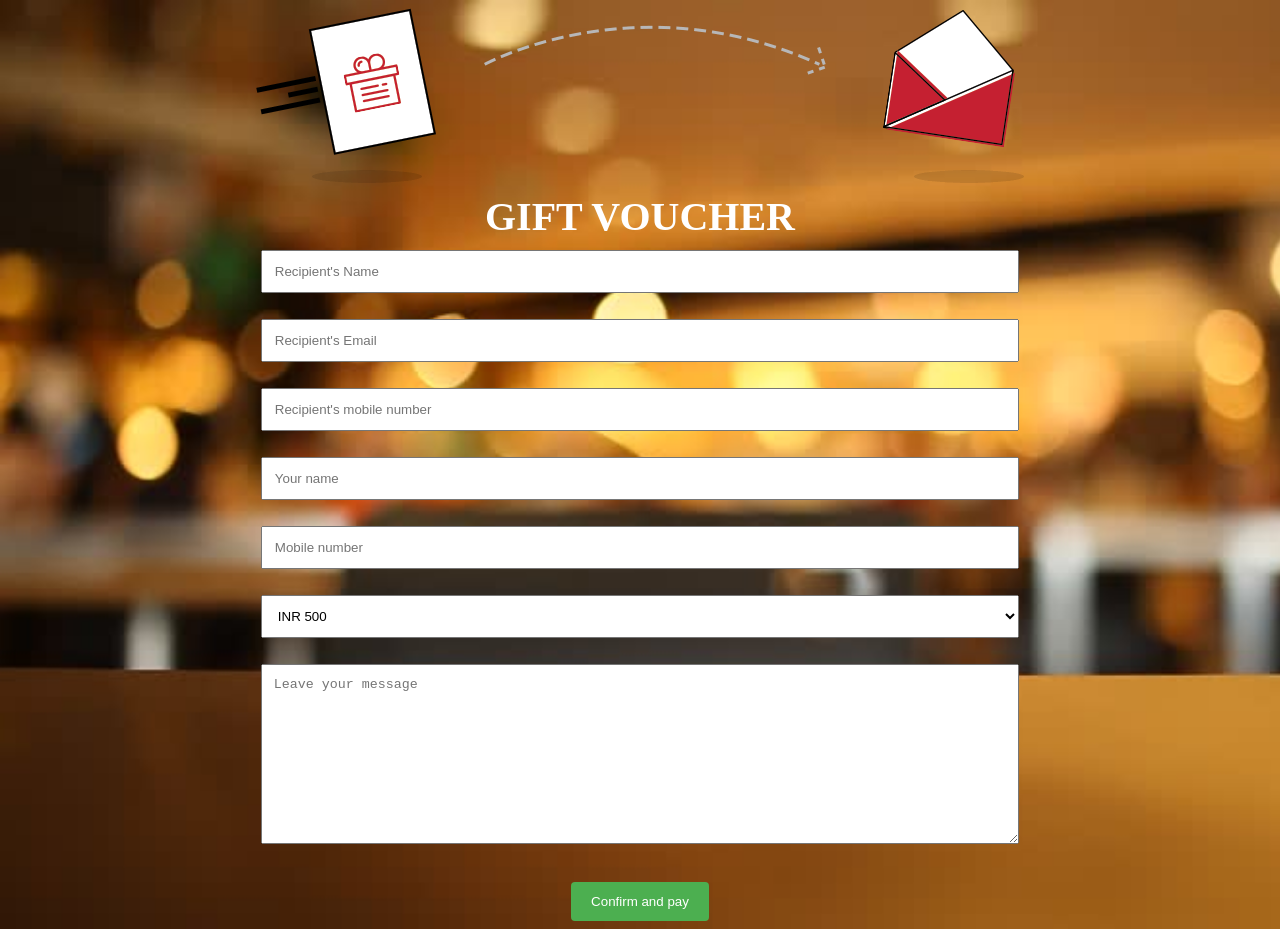
<file: onlineshopping/Gift.html>
<!DOCTYPE html>
<html>
<head>
<style>
input[type=text], select, textarea {
    width: 60%;
    padding: 12px;
   // border: 1px solid #ccc;//
    border-radius: 4px;
    box-sizing: border-box;
    margin-top: 10px;
    margin-bottom: 16px;
    resize: vertical;
}
    body{
         background-image: url("1.jpg");
                background-size: cover;
                background-repeat: no-repeat;
                color: white;
    }

input[type=submit] {
    background-color: #4CAF50;
    color: white;
    padding: 12px 20px;
    border: none;
    border-radius: 4px;
    cursor: pointer;
}

input[type=submit]:hover {
    background-color: #45a049;
}
.container1 {
    position: relative;
    text-align: center;
    font-size: 40px;
    top: 5%;
    //color: black;
.container {
    border-radius: 5px;
    
    padding: 20px;
}
   .container #d1{
        font-family: Trebuchet MS;
   
      //color: black;
        top: 15%;
        left: 40%;
    position:relative;
 
    transform: translate(-50%, -50%);
}
    #center-div
{
  position: absolute;
    top: 0;
  right: 0;
  bottom: 0;
  left: 0;
  width:100%;
  height:100%;
  background-color:  rgba(0,0,0,0.4);
  }
</style>
</head>
<body>
    <div id="center-div">
<div class="container1">
  <img src="egift-card.png"  style="width:50;">
 
    <div id="d1"><b> GIFT VOUCHER</b></div>
 </div>


<div class="container">
  <form action="action.jsp">
  <center>
    <input type="text" id="fname" name="firstname3" placeholder="Recipient's Name">

    
    <input type="text" id="lname" name="lastname" placeholder="Recipient's Email">
    <input type="text" id="fname" name="firstname1" placeholder="Recipient's mobile number">
    <input type="text" id="fname" name="firstname2" placeholder="Your name">
  <input type="text" id="fname" name="firstname4" placeholder="Mobile number"> <br>
    <label for="country"></label>
    <select id="cost" >
      <option value="inr1">INR 500</option>
      <option value="inr2">INR 1000</option>
      <option value="inr3">INR 1500</option>
    </select>

    <textarea id="subject" name="subject" placeholder="Leave your message" style="height:180px"></textarea>
      <br>
      <br>

    <input type="submit" value="Confirm and pay">
      </center>
  </form>
</div>
</div>
</body>
</html>
</file>
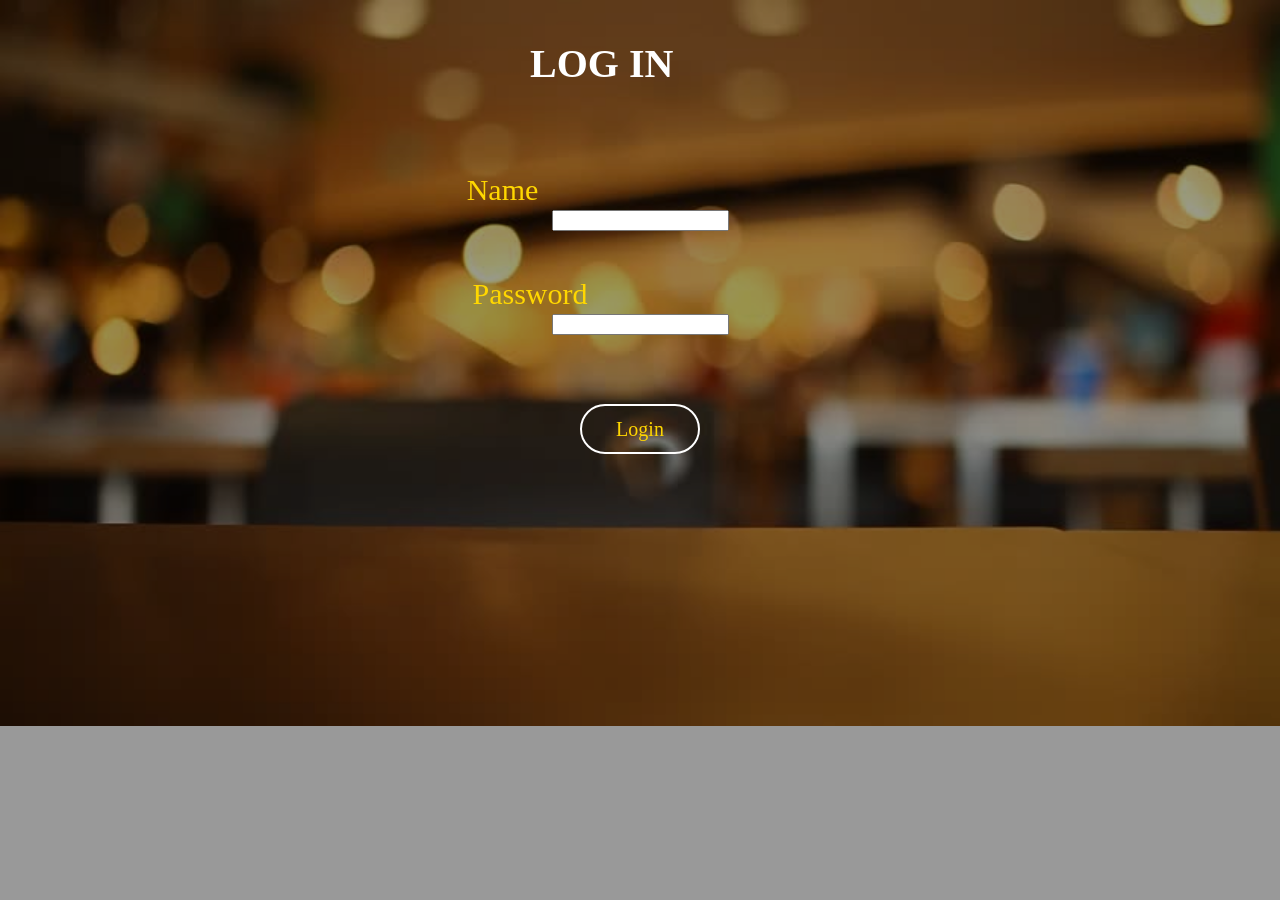
<file: onlineshopping/login.html>
<!DOCTYPE html>
<html>
<head>
<title>Online shopping - login</title>


    <style>
        .center-div #email{
  outline: none;
  width: 23%;
  font-size: 20px;
  height: 30px;
 
  background-color: transparent;
  border-top: solid transparent;
  border-left: solid transparent;
  border-right: solid transparent;
  border-bottom: 2px solid white;
}
        .center-div #pass {
  outline: none;
  width: 23%;
  font-size: 20px;
  height: 30px;
 
  background-color: transparent;
  border-top: solid transparent;
  border-left: solid transparent;
  border-right: solid transparent;
  border-bottom: 2px  solid white;
}

.center-div a{
  margin-right:220px;
  color: white;
}

.butn {
  box-shadow: none !important;
  border:2px solid white;
  width: 120px;
  height: 50px;
 font-family:palatino;
  font-size: 20px;
  background-color:transparent;
  border-radius: 25px;
  outline: 0;
  color:gold;



  -webkit-transition: all 0.5s ease;
     -moz-transition: all 0.5s ease;
      -ms-transition: all 0.5s ease;
          transition: all 0.5s ease;

}

.butn:hover{

  width: 170px;
  height: 60px;
  border-radius: 45px;
  font-size: 30px;
  background-color:  transparent;
}

        .center-div
        {
              position: absolute;
                top: 0;
              right: 0;
              bottom: 0;
              left: 0;
              width:100%;
              height:100%;
              background-color:  rgba(0,0,0,0.4);
        }
        body{
background-image:url("1.jpg");
    background-repeat: no-repeat;
    background-size: cover;
font-family:Trebuchet MS; 
        font-size: 20px;
  color:white;
}
        
    </style>
</head>
<body >
    <form action="Login" method="get">
<div class="center-div">
<h3 id="signin" style="color:#ffffff;font-size:40px;margin-left:530px;font-family:palatino;">LOG IN</h3>
<center>
<form >
  <br>
  <br>
  <label style="text-align:left; margin-right:275px; color:gold;font-size:30px ;font-family:palatino;">Name</label>
  <br>
  <input name="name" type="text" required>
  <br>
  <br>	
  <br>
  <label style="text-align:left; margin-right:220px; color:gold; font-size:30px;font-family:palatino;">Password</label>
  <br>
  <input name="pass" type="password">
  <br>
  <br>
 
  <br>
  <br>
  <input type="submit" id="button"  class="butn" value="Login" />
</form>
</center>
</div>
        </form>
</body>
</html>
</file>
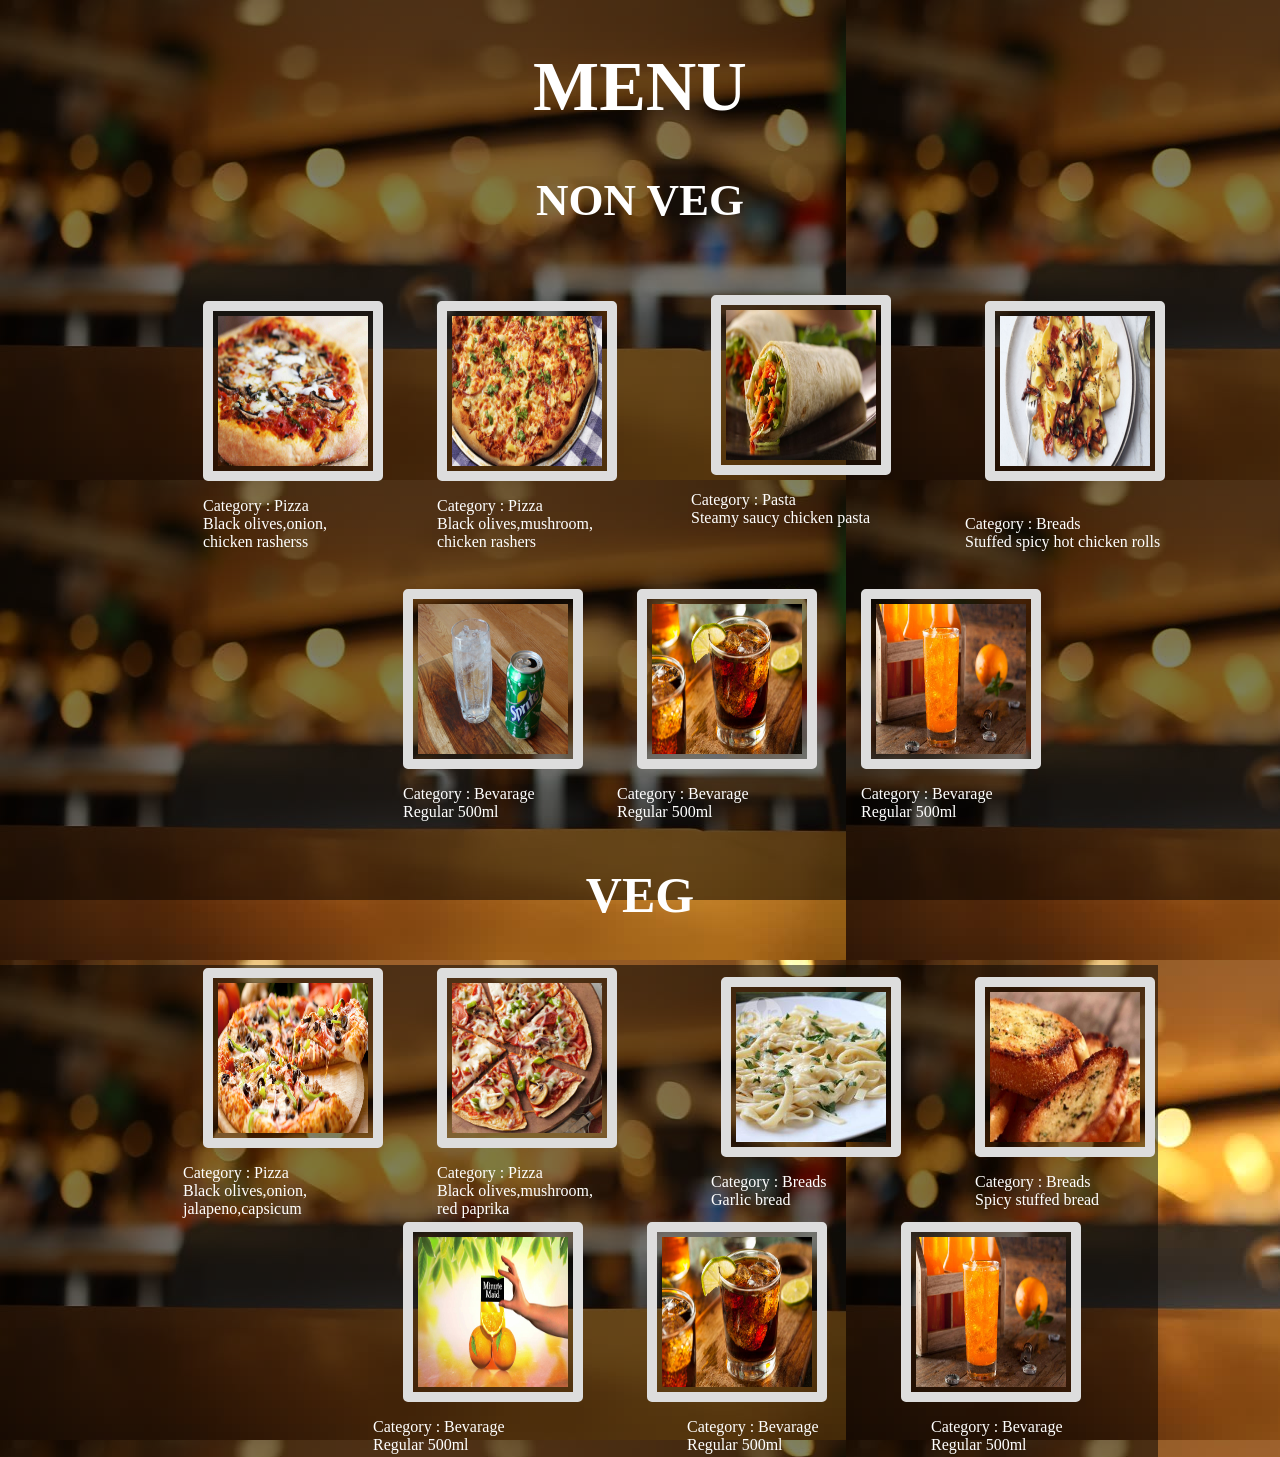
<file: onlineshopping/menu1.html>
<html>
<head>
<title>
menu1
</title>
<style>
#table1{
background-color:rgba(0,0,0,0.5);
  
  }

#center-div
{
  position: absolute;
  margin: auto;
  top: 0;
  right: 0;
  bottom: 0;
  left: 0;
  width: 100%;
  height: 100%;
  background-color:  rgba(0,0,0,0.5);
  }
  
  body{
background-image:url("1.jpg");


font-family:Trebuchet MS;
color:white;
background-color:  rgba(0,0,0,0.5);
}
img {
    border: 10px solid #ddd;
    border-radius: 5px;
    padding: 5px;
    
}

img:hover {
    box-shadow: 0 0 7px 8px rgba(0, 190, 100, 0.9);
	}
	
#h1{
font-family:Trebuchet MS;
font-size:70px;

}

#h2{
font-family:Trebuchet MS;
font-size:45px;
text-align:center;


#table{
position:absolute;
top:25%;
}
div.desc {
    padding-top: 15px;
    text-align: center;
}
#table1{
top:70%;
position: absolute;
}
</style>
</head>
<body>
<div id="center-div">
<h1 id="h1"> <Center> MENU </center> </h1>
<H2 id="h2">  NON VEG  </h2>
<div id="center">
<table id="table">
<tr>
<td> <img src="pizza1.jpg" style="margin-left:200px"; width="150" height="150" id="image1" ><div class="desc"><p style="margin-left:200px";>Category : Pizza <br> Black olives,onion,<br>chicken rasherss</div> </td>
<td> <img src="pizza2.jpg" width="150" height="150" style="margin-left:-150px"; >   <div class="desc"><p style="margin-left:-150px";>Category : Pizza <br> Black olives,mushroom,<br>chicken rashers</p></div></td>
<td> <img src="roll.jpg" width="150" height="150" style="margin-left:-110px; margin-top:-30px"; ><div class="desc"><p style="margin-left:-130px";>Category : Pasta <br> Steamy saucy chicken pasta </p> </div> </td>
<td> <img src="pasta.jpg" width="150" height="150" style="margin-left:-60px; margin-top:35px"; ><div class="desc"><p style="margin-left:-80px";> <br>Category : Breads <br> Stuffed spicy hot chicken rolls </p><br></div> </td>
</tr>
<tr>
<td> <img src="sprite.jpg" width="150" height="150" style="margin-left:400px" "margin-top:10px"; > <div class="desc"><p style="margin-left:400px";>Category : Bevarage <br> Regular 500ml </p></div></td>
<td> <img src="coke.jpg" width="150" height="150" style="margin-left:50px" "margin-top:10px"; > <div class="desc"><p style="margin-left:30px";>Category : Bevarage <br> Regular 500ml </p> </div></td>
<td> <img src="fanta.jpg" width="150" height="150" style="margin-left:40px" "margin-top:10px"; ><div class="desc"><p style="margin-left:40px";>Category : Bevarage <br> Regular 500ml</p> </div> </td>
</tr>
</table>
<center><h2 id="h3" style="font-family:Trebuchet MS; font-size:50px;" ; > VEG  </h2> </center>
</div>

<table id="table1">
<tr>
<td> <img src="pizza3.jpg" style="margin-left:200px"; width="150" height="150" id="image1" ><div class="desc"><p style="margin-left:180px";>Category : Pizza <br> Black olives,onion,<br>jalapeno,capsicum</div> </td>
<td> <img src="pizza4.jpg" width="150" height="150" style="margin-left:-150px"; >   <div class="desc"><p style="margin-left:-150px";>Category : Pizza <br> Black olives,mushroom,<br>red paprika </p></div></td>
<td> <img src="white.jpg" width="150" height="150" style="margin-left:-110px" ><div class="desc"><p style="margin-left:-120px";>Category : Breads <br> Garlic bread <br> </p> </div> </td>
<td> <img src="bread.jpeg" width="150" height="150" style="margin-left:-110px" ><div class="desc"><p style="margin-left:-110px";>Category : Breads <br> Spicy stuffed bread <br></p></div> </td>
</tr>
<tr>
<td> <img src="minute.jpg" width="150" height="150" style="margin-left:400px" "margin-top:10px"; > <div class="desc"><p style="margin-left:370px";>Category : Bevarage <br> Regular 500ml </p> </div></td>
<td> <img src="coke.jpg" width="150" height="150" style="margin-left:60px" "margin-top:10px"; > <div class="desc"><p style="margin-left:100px";>Category : Bevarage <br> Regular 500ml </p> </div></td>
<td> <img src="fanta.jpg" width="150" height="150" style="margin-left:70px" "margin-top:10px"; ><div class="desc"><p style="margin-left:100px";>Category : Bevarage <br> Regular 500ml </p> </div> </td>
</tr>
</table>
</div>

</body>

</html>
</file>
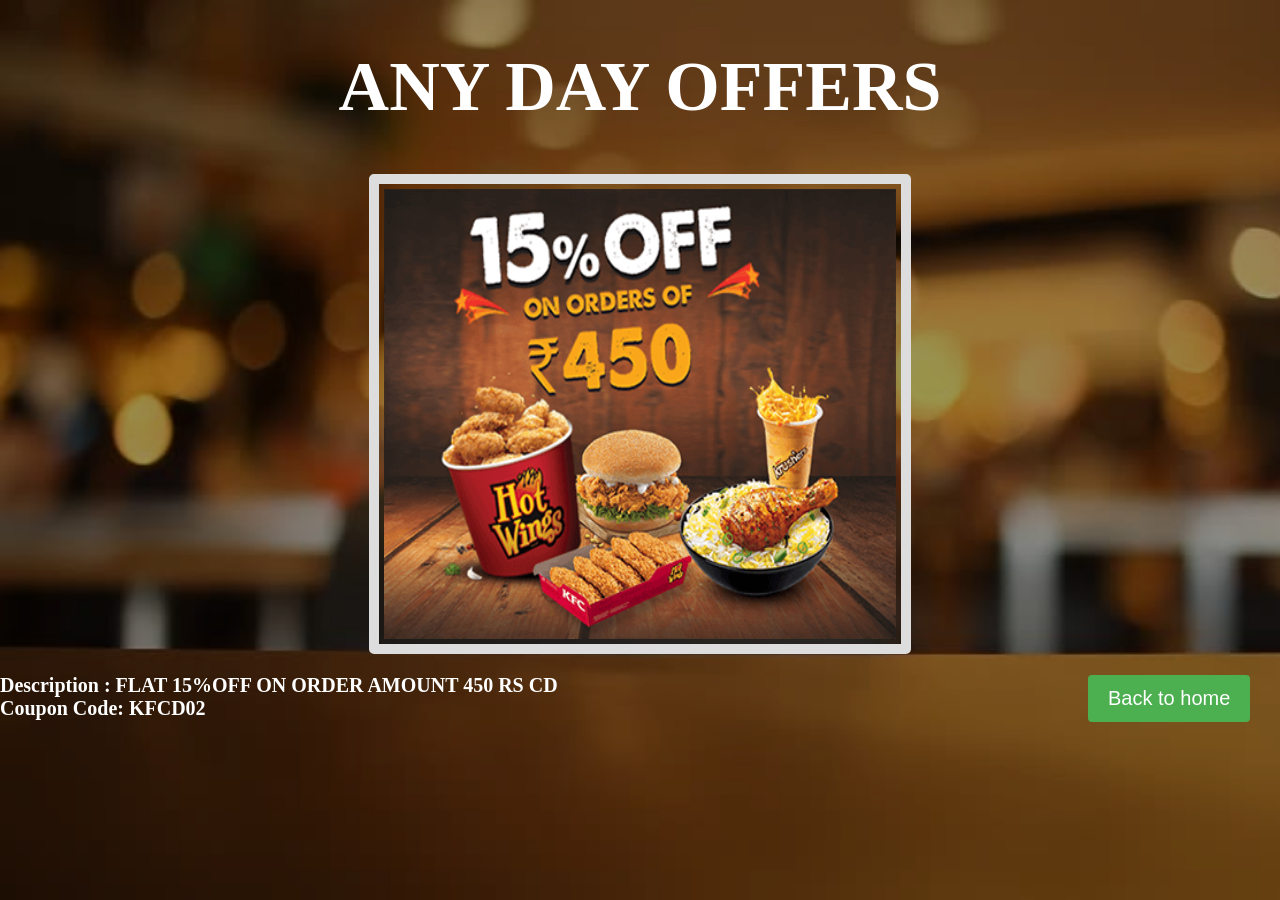
<file: onlineshopping/offers.html>
<html>
<head>
<title>
offers
</title>
<style>
     body{
                background-image: url("1.jpg");
                background-size: cover;
                background-repeat: no-repeat;
                color: white;
            }
img {
    border: 10px solid #ddd;
    border-radius: 5px;
    padding: 5px;
    
}

img:hover {
    box-shadow: 0 0 7px 8px rgba(0, 190, 100, 0.9);
}
#d1{
font-family:Trebuchet MS;
font-weight:bold;
font-size:70px;
color:white;
}

#d2{
font-family:Trebuchet MS;
font-weight:bold;
color:white;
font-size:20px;
right:100%;
}
#center-div
{
  position: absolute;
    top: 0;
  right: 0;
  bottom: 0;
  left: 0;
  width:100%;
  height:100%;
  background-color:  rgba(0,0,0,0.4);
  }
     #b1{
                position: absolute;
                top:75%;
                left:85%;
                font-family: sans-serif;
                font-size: 20px;
                color: white;
               background-color: #4CAF50;
                padding: 12px 20px;
                border: none;
                border-radius: 4px;
                cursor: pointer;
            }
            #b1:hover {
    background-color: #45a049;
}
</style>
</head>
<body><div id="center-div">
<h1 id="d1"> <center> ANY DAY OFFERS </center> </h1>
<center> <img src="offers.png" width="40%" height="50%"> </center>
<p id="d2"> Description : FLAT 15%OFF ON ORDER AMOUNT 450 RS CD  <br>
Coupon Code: KFCD02 </p>
    <a href="index.html"><button id="b1"> Back to home</button></a>
    </div>
</body>
</html>
</file>
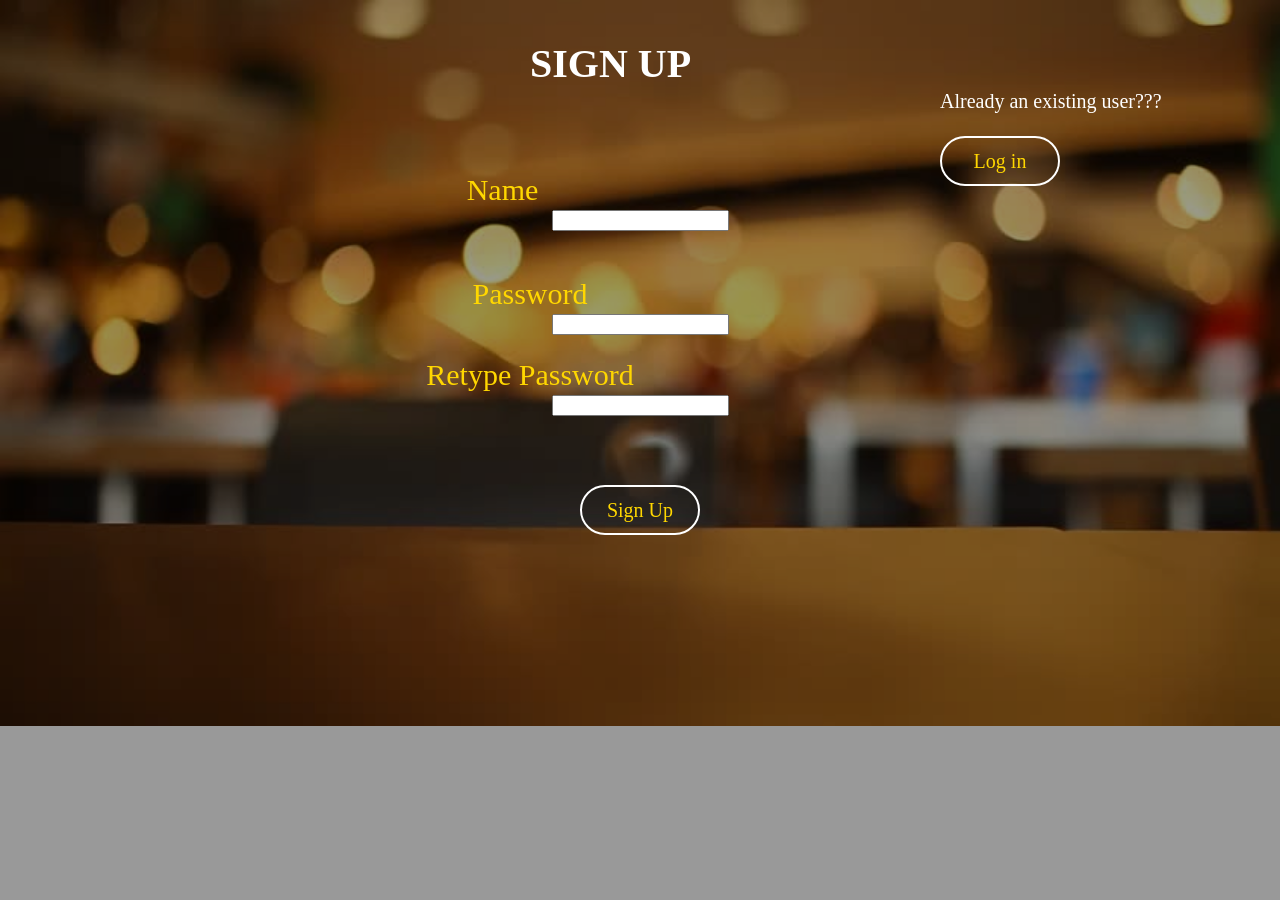
<file: onlineshopping/Signup.html>
<!DOCTYPE html>
<html>
<head>
<title>Online shopping - login</title>


    <style>
        .center-div #name{
  outline: none;
  width: 23%;
  font-size: 20px;
  height: 30px;
  color: white;
  background-color: transparent;
  border-top: solid transparent;
  border-left: solid transparent;
  border-right: solid transparent;
  border-bottom: 2px  solid white;
}
        .center-div #pass {
  outline: none;
  width: 23%;
  font-size: 20px;
  height: 30px;
  color: white;
  background-color: transparent;
  border-top: solid transparent;
  border-left: solid transparent;
  border-right: solid transparent;
  border-bottom: 2px  solid white;
}
 .center-div #pass1 {
  outline: none;
  width: 23%;
  font-size: 20px;
  height: 30px;
  color: white;
  background-color: transparent;
  border-top: solid transparent;
  border-left: solid transparent;
  border-right: solid transparent;
  border-bottom: 2px  solid white;
}
.center-div a{
  margin-right:220px;
  color: white;
}

.butn {
  box-shadow: none !important;
  border:2px solid white;
  width: 120px;
  height: 50px;
 font-family:palatino;
  font-size: 20px;
  background-color:transparent;
  border-radius: 25px;
  outline: 0;
  color:gold;



  -webkit-transition: all 0.5s ease;
     -moz-transition: all 0.5s ease;
      -ms-transition: all 0.5s ease;
          transition: all 0.5s ease;

}

.butn:hover{

  width: 170px;
  height: 60px;
  border-radius: 45px;
  font-size: 30px;
  background-color:  transparent;
}

        .center-div
        {
              position: absolute;
                top: 0;
              right: 0;
              bottom: 0;
              left: 0;
              width:100%;
              height:100%;
              background-color:  rgba(0,0,0,0.4);
        }
        body{
background-image:url("1.jpg");
    background-repeat: no-repeat;
    background-size: cover;
font-family:Trebuchet MS; 
        font-size: 20px;
  color:white;
}
        #d2{
            position:absolute;
            top:10%;
            right:0;
        }
        
    </style>
</head>
<body >
    
<div class="center-div">
<h3 id="signin" style="color:#ffffff;font-size:40px;margin-left:530px;font-family:palatino;">SIGN UP</h3>
<center>
<form  action="RegisterController" method="post">
  <br>
  <br>
  <label style="text-align:left; margin-right:275px; color:gold;font-size:30px ;font-family:palatino;">Name</label>
  <br>
  <input name="name" type="text" required>
  <br>
  <br>	
  <br>
  <label style="text-align:left; margin-right:220px; color:gold; font-size:30px;font-family:palatino;">Password</label>
  <br>
  <input name="pass" type="password">
  <br>
  <br>
  <label style="text-align:left; margin-right:220px; color:gold; font-size:30px;font-family:palatino;"> Retype Password</label>
  <br>
  <input name="pass1" type="password">
  <br>
  <br>
  <br>
  <br>
  <input type="submit" id="button"  class="butn" value="Sign Up" />
</form>
</center>
   <div id="d2">Already  an existing user???<br><br>
    <a href="login.html"><button class="butn"> Log in</button></a></div>
</div>
        </form>
</body>
</html>
</file>
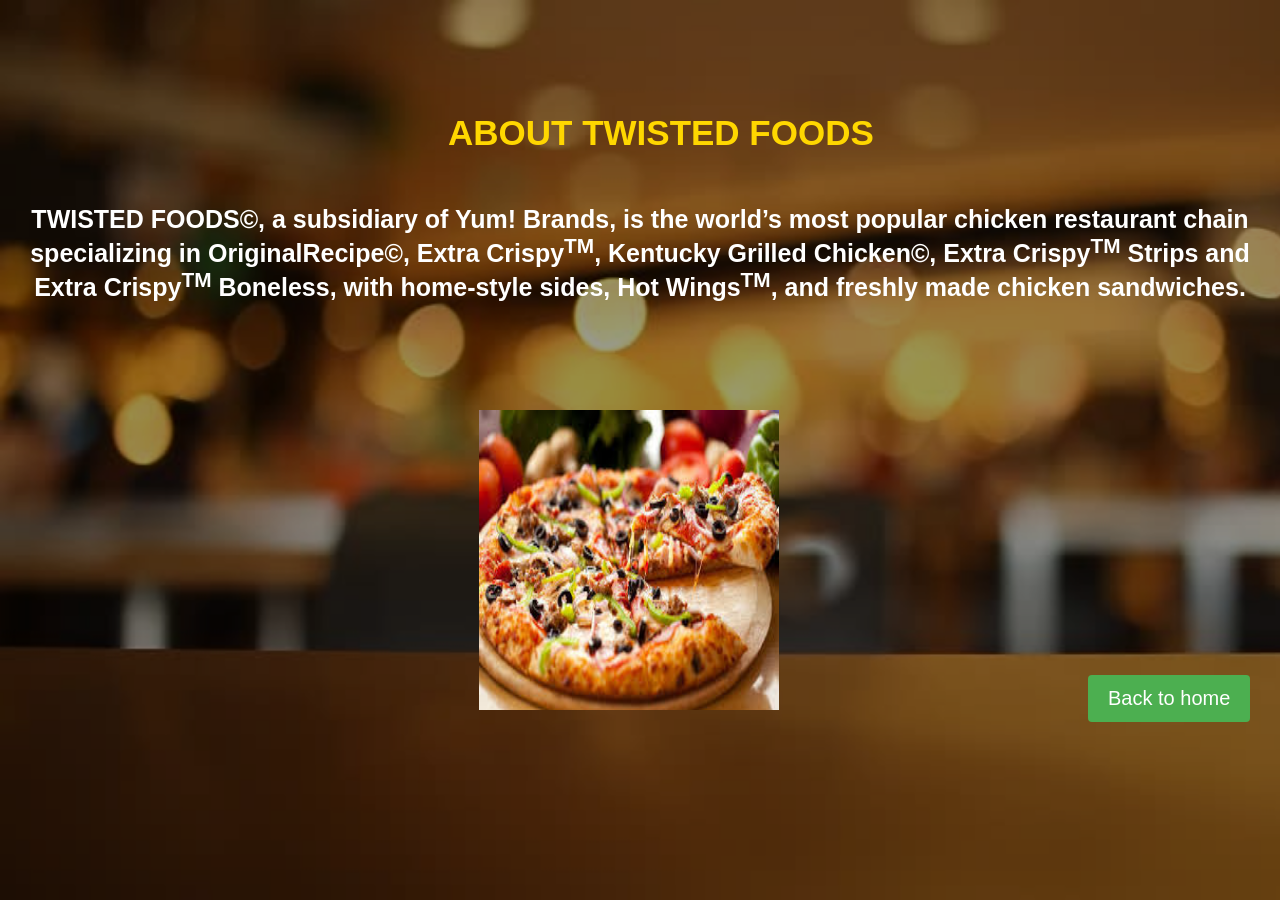
<file: onlineshopping/story.html>
<html>
    <head>
        <style>
            body{
                background-image: url("1.jpg");
                background-size: cover;
                background-repeat: no-repeat;
                color: white; font-family: sans-serif;
                 font-family: sans-serif;
                font-weight: bold;
                font-size: 25px;
            }
            h1{
                position: absolute;
                top:10%;
                left:35%;
                color:gold;
                 font-weight: bold;
                font-size: 35px;
            }
            .about-info{
                 position: absolute;
                top:20%;
                text-align:center;
                
            }
           #center-div
{
  position: absolute;
    top: 0;
  right: 0;
  bottom: 0;
  left: 0;
  width:100%;
  height:100%;
  background-color:  rgba(0,0,0,0.4);
  }
            #b1{
                position: absolute;
                top:75%;
                left:85%;
                font-family: sans-serif;
                font-size: 20px;
                color: white;
               background-color: #4CAF50;
                padding: 12px 20px;
                border: none;
                border-radius: 4px;
                cursor: pointer;
            }
            #b1:hover {
    background-color: #45a049;
}
             img {
   // border: 10px solid #ddd;
    border-radius: 5px;
    padding: 5px;
    position: absolute;
    top:45%;
    left:37%;
    
}
            
        </style>
    </head>
    <body>
        <div id="center-div">
            <center><h1>ABOUT TWISTED FOODS</h1></center><div class="about-info"><p> TWISTED FOODS&copy;, a subsidiary of Yum! Brands, is the world’s most popular chicken restaurant chain specializing in OriginalRecipe&copy;, Extra Crispy<sup>TM</sup>, Kentucky Grilled Chicken&copy;, Extra Crispy<sup>TM</sup> Strips and Extra Crispy<sup>TM</sup> Boneless, with home-style sides, Hot Wings<sup>TM</sup>, and freshly made chicken sandwiches.</p>
            </div>
            <a href="index.html"><button id="b1"> Back to home</button></a>
            <img src="food.jpg" width="300" height="300">
            </div>
        </body>
</html>
</file>
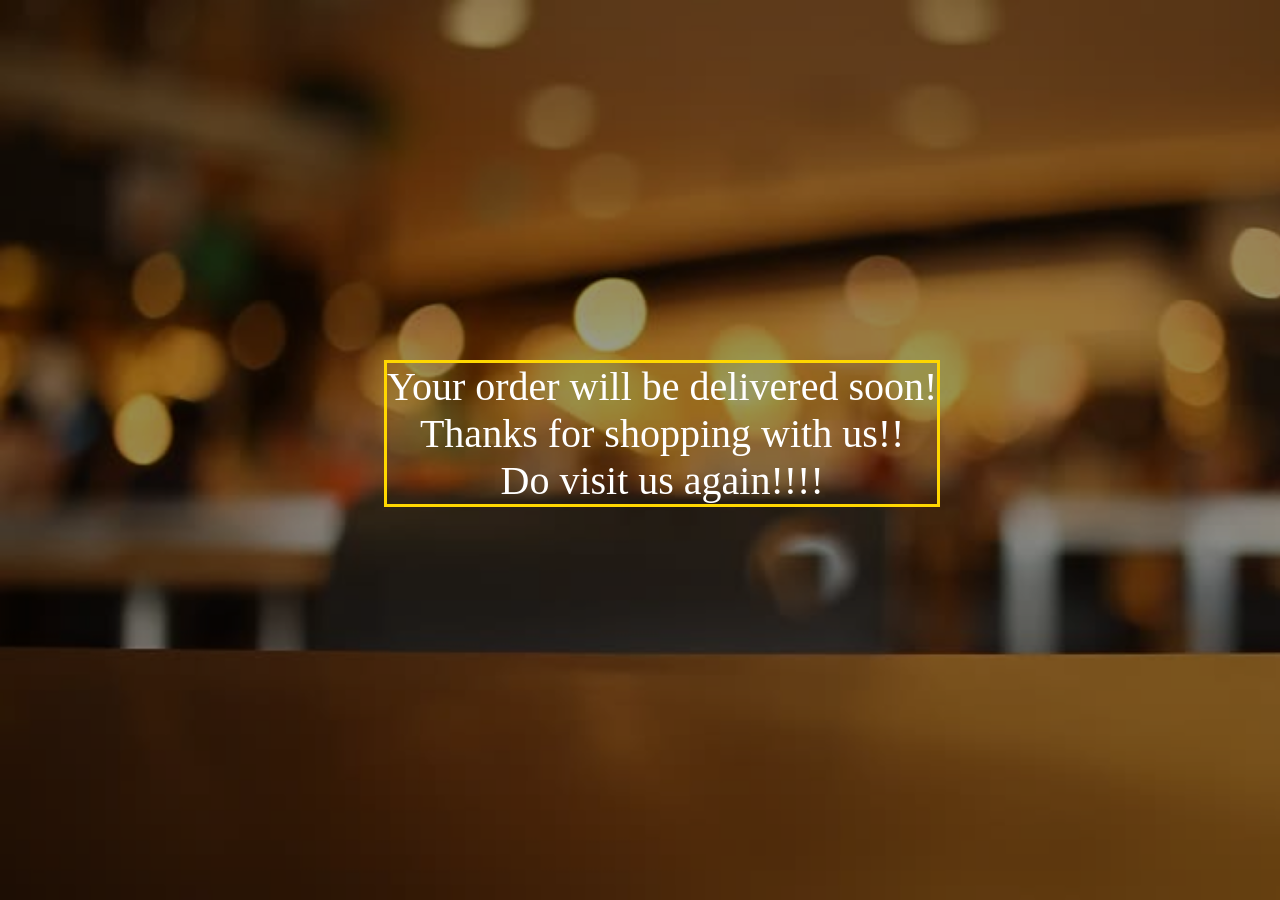
<file: onlineshopping/thanks.html>
<html>
<head>
<title>
Thankyou
</title>
<style>
body{
 background-image: url("1.jpg");
 background-size: cover;
 background-repeat: no-repeat;
                
color:white;
font-family:Trebuchet MS;
font-size:40px;
}
#center-div
{
  position: absolute;
    top: 0;
  right: 0;
  bottom: 0;
  left: 0;
  width:100%;
  height:100%;
  background-color:  rgba(0,0,0,0.4);
  }

#p1{
position:absolute;
top:40%;
left:30%;
border-style:solid;
border-color:gold;
}
</style>



</head>
<body>
<div id="center-div">
<center> 
<div id="p1"> <blink> Your order will be delivered soon!<br>Thanks for shopping with us!!<br>Do visit us again!!!! </div>
</center> </blink>
</div>
</body>
</html>
</file>
